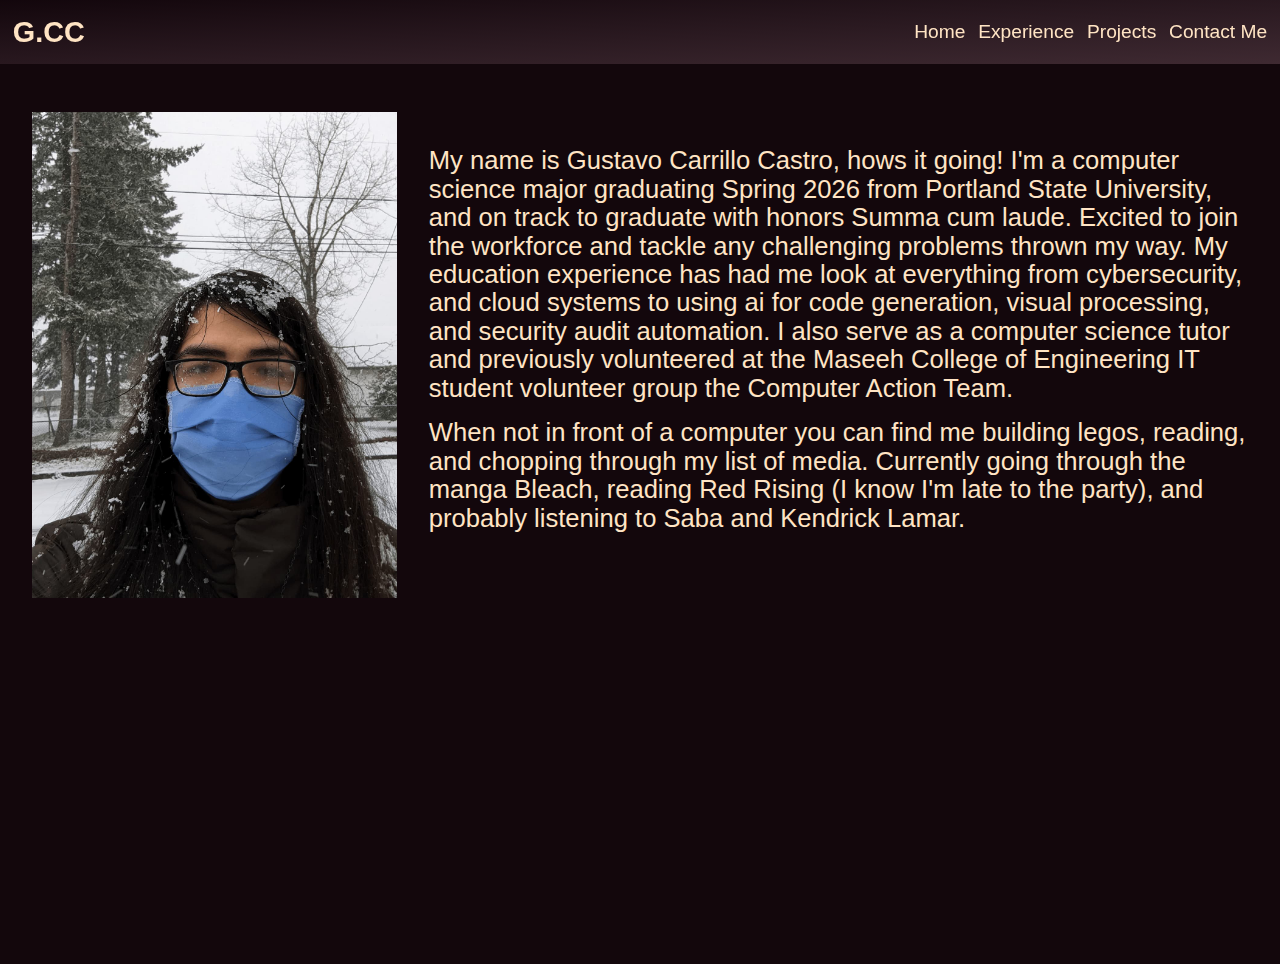
<file: index.html>
<!DOCTYPE html>
<html lang="en">
  <head>
    <meta charset="UTF-8" />
    <meta name="viewport" content="width=device-width, initial-scale=1.0" />
    <title>Gustavo C.C Portfolio Website</title>
    <link rel="stylesheet" href="css/theme.css" />
    <link rel="stylesheet" href="css/main.css" />
  </head>
  <body>
    <div id="nav-bar"></div>

    <main>
      <div class="about-page">
        <div id="pictures">
          <img
            src="assets/snowpic.jpg"
            width="1200"
            height="1600"
            alt="Photo of Gustavo Carrillo Castro, Developer and CS Major"
            id="selfie"
          />
        </div>
        <div class="bio-text>">
          <p class="center-text">
            My name is Gustavo Carrillo Castro, hows it going! I'm a computer
            science major graduating Spring 2026 from Portland State University,
            and on track to graduate with honors Summa cum laude. Excited to
            join the workforce and tackle any challenging problems thrown my
            way. My education experience has had me look at everything from
            cybersecurity, and cloud systems to using ai for code generation,
            visual processing, and security audit automation. I also serve as a
            computer science tutor and previously volunteered at the Maseeh
            College of Engineering IT student volunteer group the Computer
            Action Team.
          </p>
          <p class="center-text">
            When not in front of a computer you can find me building legos,
            reading, and chopping through my list of media. Currently going
            through the manga Bleach, reading Red Rising (I know I'm late to the
            party), and probably listening to Saba and Kendrick Lamar.
          </p>
        </div>
      </div>
    </main>

    <script src="js/nav.js"></script>
  </body>
</html>
</file>
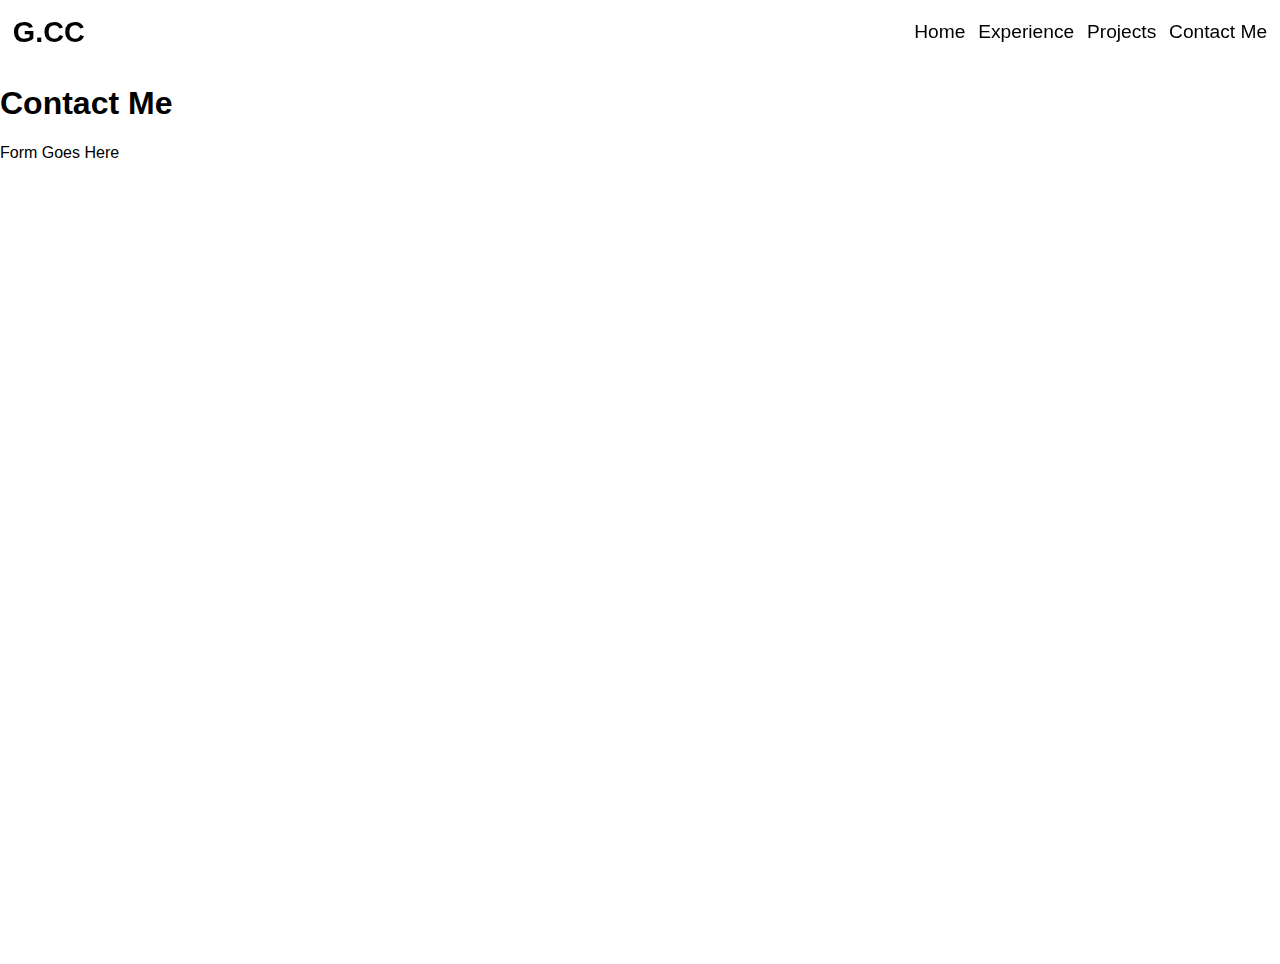
<file: contact.html>
<!DOCTYPE html>
<html lang="en">
  <head>
    <meta charset="UTF-8" />
    <meta name="viewport" content="width=device-width, initial-scale=1.0" />
    <title>Gustavo C.C Portfolio Website</title>
    <link rel="stylesheet" href="css/main.css">
  </head>
  <body>
    <div id="nav-bar"></div>

    <main>
      <h1>Contact Me</h1>
      <p>Form Goes Here</p>
    </main>

    <script src="js/nav.js"></script>
  </body>
</html>
</file>
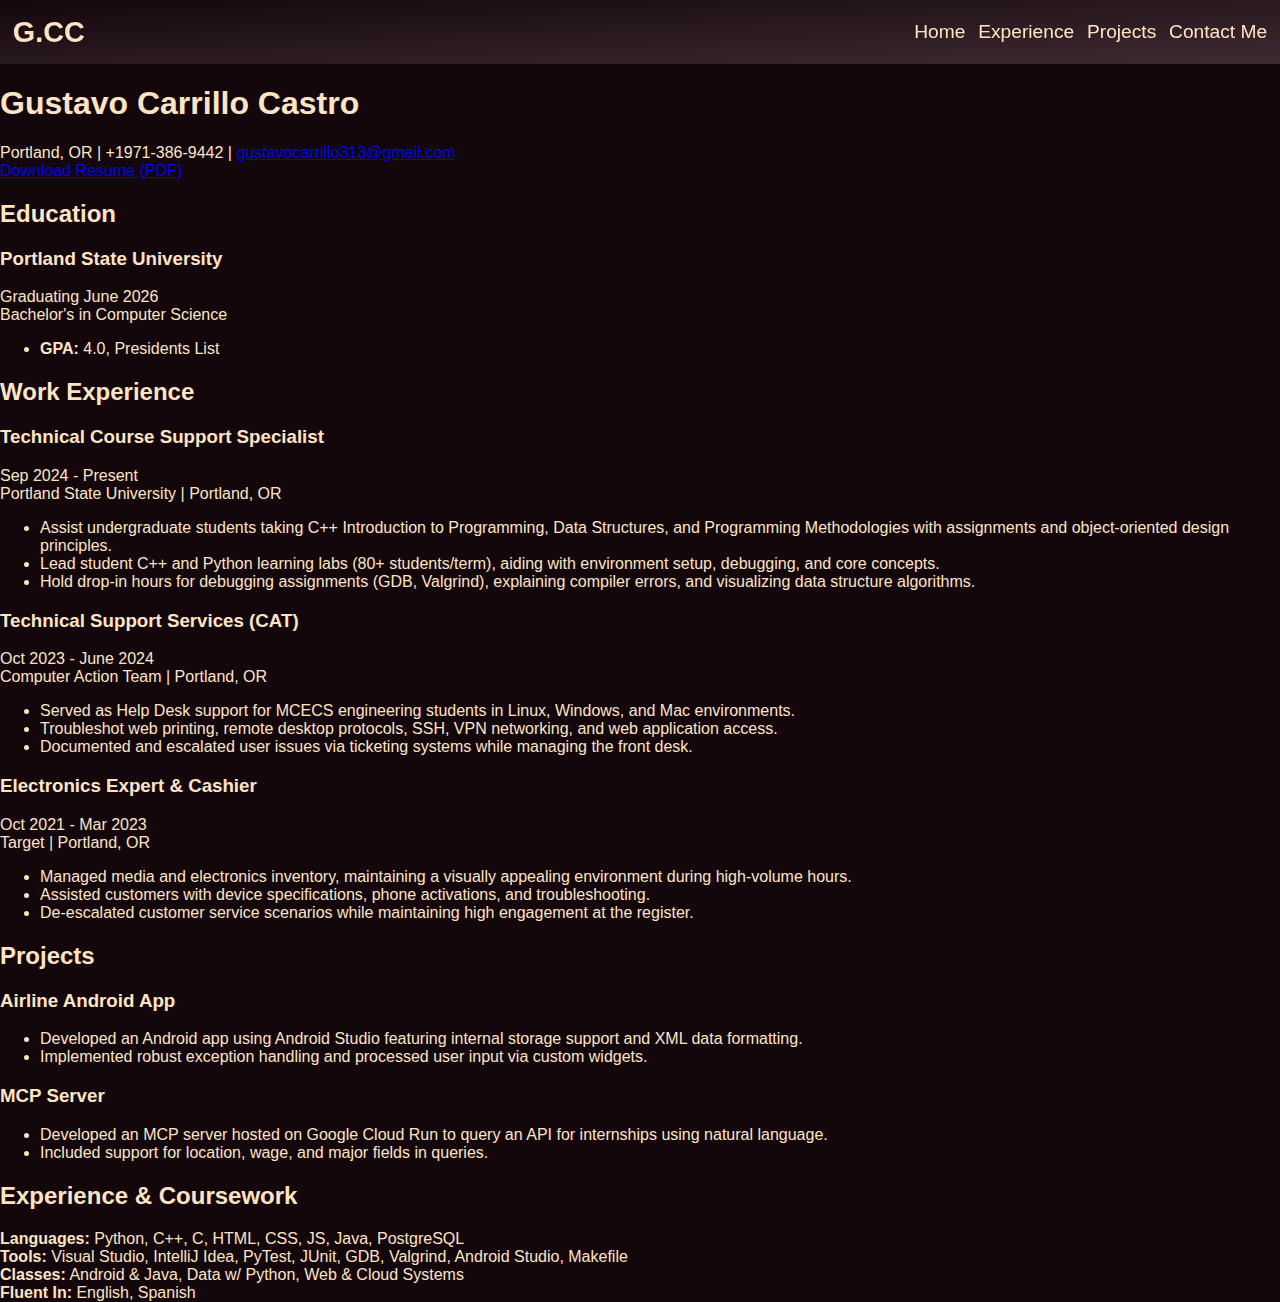
<file: experience.html>
<!DOCTYPE html>
<html lang="en">
  <head>
    <meta charset="UTF-8" />
    <meta name="viewport" content="width=device-width, initial-scale=1.0" />
    <title>Gustavo C.C Portfolio Website</title>
    <link rel="stylesheet" href="css/theme.css" />
    <link rel="stylesheet" href="css/main.css" />
  </head>
  <body>
    <div id="nav-bar"></div>

    <main>
      <div class="resume-container">
        <header class="resume-header">
          <h1>Gustavo Carrillo Castro</h1>
          <div class="contact-info">
            <span>Portland, OR</span> | <span>+1971-386-9442</span> |
            <a href="mailto:gustavocarrillo313@gmail.com"
              >gustavocarrillo313@gmail.com</a
            >
          </div>
          <a
            href="assets/gcc_resume.pdf"
            download="Gustavo_Carrillo_Resume.pdf"
            class="download-btn"
          >
            Download Resume (PDF)
          </a>
        </header>

        <section class="resume-section">
          <h2 class="section-title">Education</h2>
          <div class="resume-item">
            <div class="item-header">
              <h3 class="item-title">Portland State University</h3>
              <span class="item-date">Graduating June 2026</span>
            </div>
            <div class="item-sub">Bachelor's in Computer Science</div>
            <ul class="item-details">
              <li><strong>GPA:</strong> 4.0, Presidents List</li>
            </ul>
          </div>
        </section>

        <section class="resume-section">
          <h2 class="section-title">Work Experience</h2>

          <div class="resume-item">
            <div class="item-header">
              <h3 class="item-title">Technical Course Support Specialist</h3>
              <span class="item-date">Sep 2024 - Present</span>
            </div>
            <div class="item-sub">Portland State University | Portland, OR</div>
            <ul class="item-details">
              <li>
                Assist undergraduate students taking C++ Introduction to
                Programming, Data Structures, and Programming Methodologies with
                assignments and object-oriented design principles.
              </li>
              <li>
                Lead student C++ and Python learning labs (80+ students/term),
                aiding with environment setup, debugging, and core concepts.
              </li>
              <li>
                Hold drop-in hours for debugging assignments (GDB, Valgrind),
                explaining compiler errors, and visualizing data structure
                algorithms.
              </li>
            </ul>
          </div>

          <div class="resume-item">
            <div class="item-header">
              <h3 class="item-title">Technical Support Services (CAT)</h3>
              <span class="item-date">Oct 2023 - June 2024</span>
            </div>
            <div class="item-sub">Computer Action Team | Portland, OR</div>
            <ul class="item-details">
              <li>
                Served as Help Desk support for MCECS engineering students in
                Linux, Windows, and Mac environments.
              </li>
              <li>
                Troubleshot web printing, remote desktop protocols, SSH, VPN
                networking, and web application access.
              </li>
              <li>
                Documented and escalated user issues via ticketing systems while
                managing the front desk.
              </li>
            </ul>
          </div>

          <div class="resume-item">
            <div class="item-header">
              <h3 class="item-title">Electronics Expert & Cashier</h3>
              <span class="item-date">Oct 2021 - Mar 2023</span>
            </div>
            <div class="item-sub">Target | Portland, OR</div>
            <ul class="item-details">
              <li>
                Managed media and electronics inventory, maintaining a visually
                appealing environment during high-volume hours.
              </li>
              <li>
                Assisted customers with device specifications, phone
                activations, and troubleshooting.
              </li>
              <li>
                De-escalated customer service scenarios while maintaining high
                engagement at the register.
              </li>
            </ul>
          </div>
        </section>

        <section class="resume-section">
          <h2 class="section-title">Projects</h2>

          <div class="resume-item">
            <div class="item-header">
              <h3 class="item-title">Airline Android App</h3>
            </div>
            <ul class="item-details">
              <li>
                Developed an Android app using Android Studio featuring internal
                storage support and XML data formatting.
              </li>
              <li>
                Implemented robust exception handling and processed user input
                via custom widgets.
              </li>
            </ul>
          </div>

          <div class="resume-item">
            <div class="item-header">
              <h3 class="item-title">MCP Server</h3>
            </div>
            <ul class="item-details">
              <li>
                Developed an MCP server hosted on Google Cloud Run to query an
                API for internships using natural language.
              </li>
              <li>
                Included support for location, wage, and major fields in
                queries.
              </li>
            </ul>
          </div>
        </section>

        <section class="resume-section">
          <h2 class="section-title">Experience & Coursework</h2>
          <div class="skills-grid">
            <div class="skill-category">
              <strong>Languages:</strong> Python, C++, C, HTML, CSS, JS, Java,
              PostgreSQL
            </div>
            <div class="skill-category">
              <strong>Tools:</strong> Visual Studio, IntelliJ Idea, PyTest,
              JUnit, GDB, Valgrind, Android Studio, Makefile
            </div>
            <div class="skill-category">
              <strong>Classes:</strong> Android & Java, Data w/ Python, Web &
              Cloud Systems
            </div>
            <div class="skill-category">
              <strong>Fluent In:</strong> English, Spanish
            </div>
          </div>
        </section>
      </div>
    </main>

    <script src="js/nav.js"></script>
  </body>
</html>
</file>
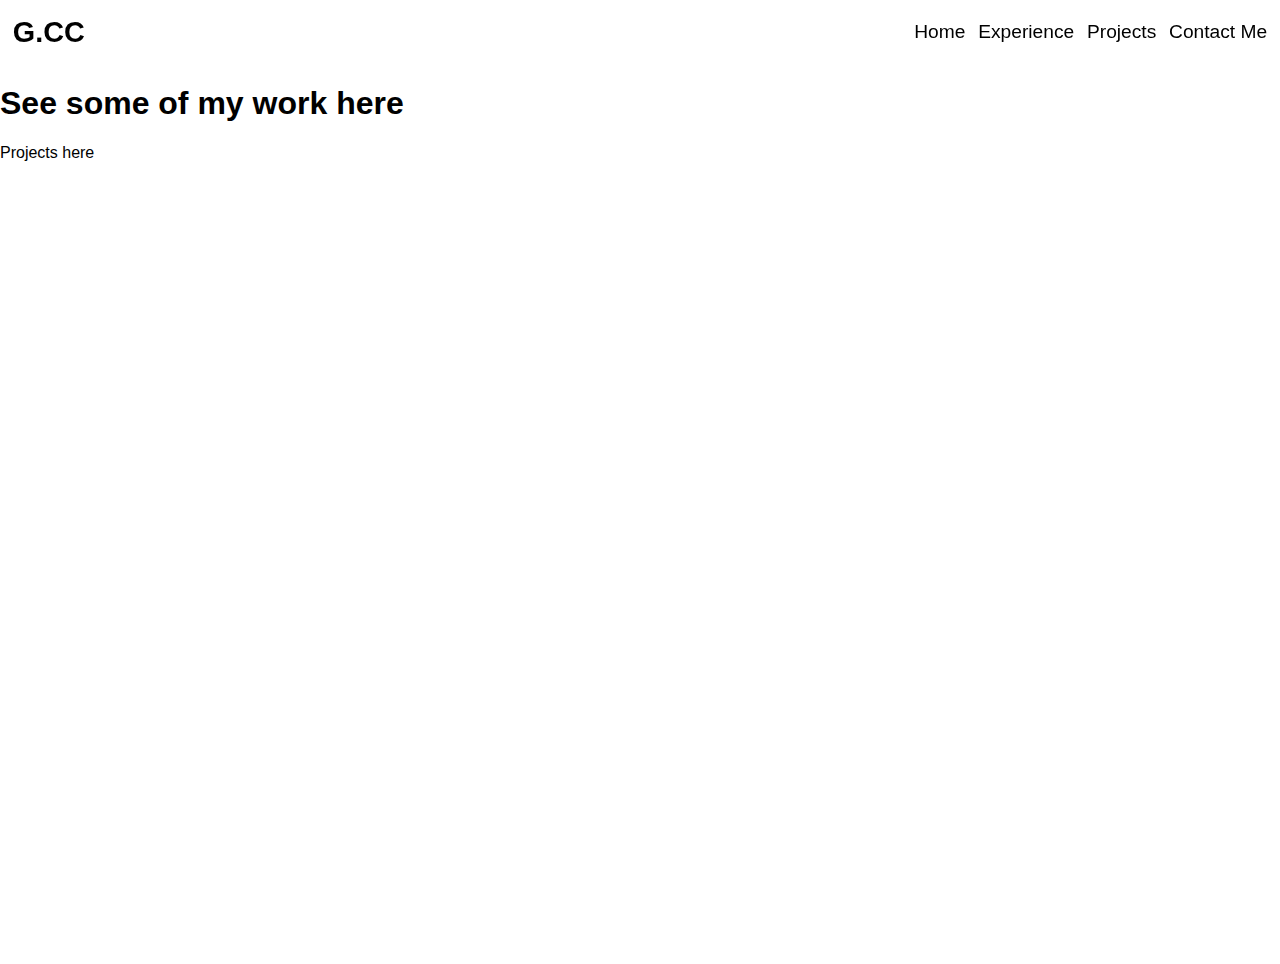
<file: project.html>
<!DOCTYPE html>
<html lang="en">
  <head>
    <meta charset="UTF-8" />
    <meta name="viewport" content="width=device-width, initial-scale=1.0" />
    <title>Gustavo C.C Portfolio Website</title>
    <link rel="stylesheet" href="css/main.css">
  </head>
  <body>
    <div id="nav-bar"></div>

    <main>
      <h1>See some of my work here</h1>
      <p>Projects here</p>
    </main>

    <script src="js/nav.js"></script>
  </body>
</html>
</file>
<file: css/theme.css>
:root {
  --bisque: #ffe4c4;
  --brown-0: #13070c;
  --brown-1: #3f2a32;
  --brown-2: #6b4d57;
  --brown-3: #7a5c5f;
  --brown-4: #896a67;
  --brown-5: #b39996;
  --brown-6: #ddc8c4;
  --brown-7: #e6e1da;
  --brown-8: #eff9f0;
  --bon-iver: rgb(249, 141, 116);

  --navbar-color: var(--brown-1);
  --navbar-text: var(--bisque);

  --nav-gradient1: rgba(19, 7, 12, .5);
  --nav-gradient2: rgba(63, 42, 50, .5);
  --nav-gradient3: rgba(107, 77, 87, .5);

  --background-color: var(--brown-0);
  --border-color: var(white);

  --gen-text: var(--bisque);
  --alt-text: var(--bon-iver);
}
</file>
<file: css/main.css>
/* Navbar CSS */

.navbar {
  display: flex;
  justify-content: space-between;
  align-items: center;
  position: fixed;
  top: 0px;
  left: 0px;
  width: 100%;
  min-height: 4rem;
  height: 4rem;

  background: linear-gradient(
    to bottom right,
    var(--nav-gradient1),
    var(--nav-gradient2),
    var(--nav-gradient3)
  );

  backdrop-filter: blur(10px);
}

.logo {
  font-size: clamp(1rem, 1.8rem, 3rem);
  font-weight: bold;
  font-family: "Trebuchet MS", "Lucida Sans Unicode", "Lucida Grande",
    "Lucida Sans", Arial, sans-serif;
  color: var(--navbar-text);
  margin-left: 1%;
}

.nav-links {
  margin-right: 1%;
  display: flex;
  flex-wrap: nowrap;
  margin-left: auto;
  gap: 0.8em;
}

.nav-links a {
  font-family: "Trebuchet MS", "Lucida Sans Unicode", "Lucida Grande",
    "Lucida Sans", Arial, sans-serif;
  color: var(--navbar-text);
  font-size: 0.8rem;
  text-decoration: none;
}

.nav-links a:hover {
  text-decoration: underline;
}

body {
  margin: 0;
  min-height: 100vh;
  display: flex;
  flex-direction: column;
}

main {
  width: 100%;
  height: max-content;
  min-height: 100vh;
  padding-top: 4rem;
  color: var(--gen-text);
  background-color: var(--background-color);
  font-family: "Trebuchet MS", "Lucida Sans Unicode", "Lucida Grande",
    "Lucida Sans", Arial, sans-serif;
  font-size: medium;
}

/* Home Page CSS  */

.center-text {
  margin: 1rem;
}

img {
  max-width: 100%;
  height: auto;
  display: block;
}

#pictures {
  max-width: 50%;
  margin: auto;
  padding-top: 1rem;
}

/*  Contact Page CSS  */

.contact-container {
  display: flex;
  flex-direction: column;
  align-items: center;
  width: 100%;
}

.contact-form {
  width: 90%;
  max-width: 80vw;
  background-color: rgba(255, 255, 255, 0.05);
  padding: 2rem;
  border-radius: 0.5rem;
  box-sizing: border-box;
}

.contact-button input,
.contact-button textarea {
  width: 100%;
  padding: 0.8rem;
  margin-top: 0.5rem;
  box-sizing: border-box;
  border: 1px solid #ccc;
  border-radius: 0.25rem;
  font-family: inherit;
}

.contact-button label {
  font-weight: bold;
  font-size: 1.1rem;
}

.button-container {
  display: flex;
  flex-direction: row;
  gap: 1rem;
  margin-top: 1rem;
  width: 100%;
}

@media (min-width: 380px) {
  .nav-links a {
    font-size: 1rem;
  }

  .button-container {
    flex-direction: column;
  }
}

@media (min-width: 768px) {
  /* Navbar Media Query*/
  .nav-links a {
    font-size: 1.2rem;
  }

  /* About Page Media Query*/
  .center-text {
    margin: 0 0 1rem 0;
  }

  .center-text {
    max-width: 65ch;
    line-height: 2ch;
    font-size: clamp(0.5rem, 2vw, 8rem);
  }

  .about-page {
    display: flex;
    align-items: center;
    justify-content: center;
    gap: 2rem;
    max-width: 80vm;
    margin: 0 auto;
    padding: 2rem;
  }

  #pictures {
    max-width: 30%;
  }

  /* Contact Form Media Query */
  .contact-form {
    max-width: 70vw;
  }
}

@media (min-width: 1024px) {
  /* Contact Form Media Query */
  .contact-form {
    max-width: 50vw;
  }

  .button-container button {
    height: 2rem;
  }
}
</file>
